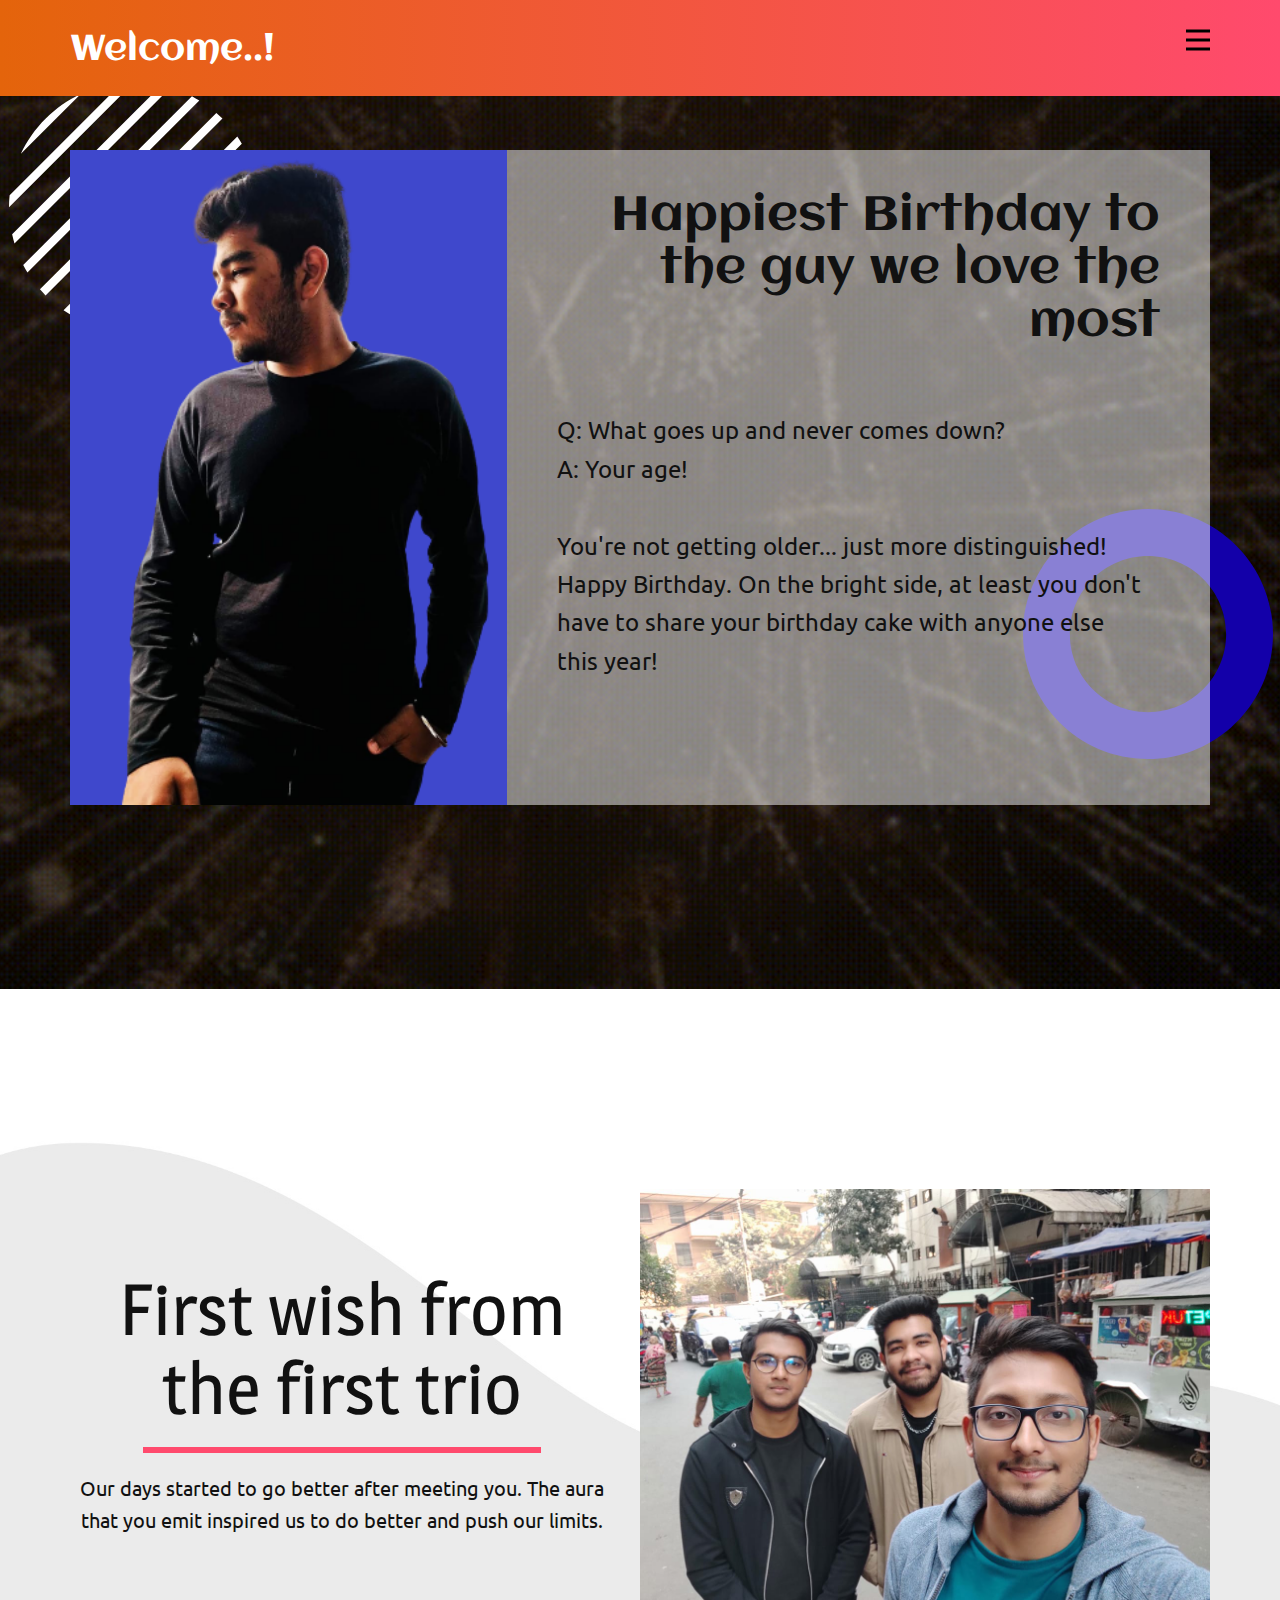
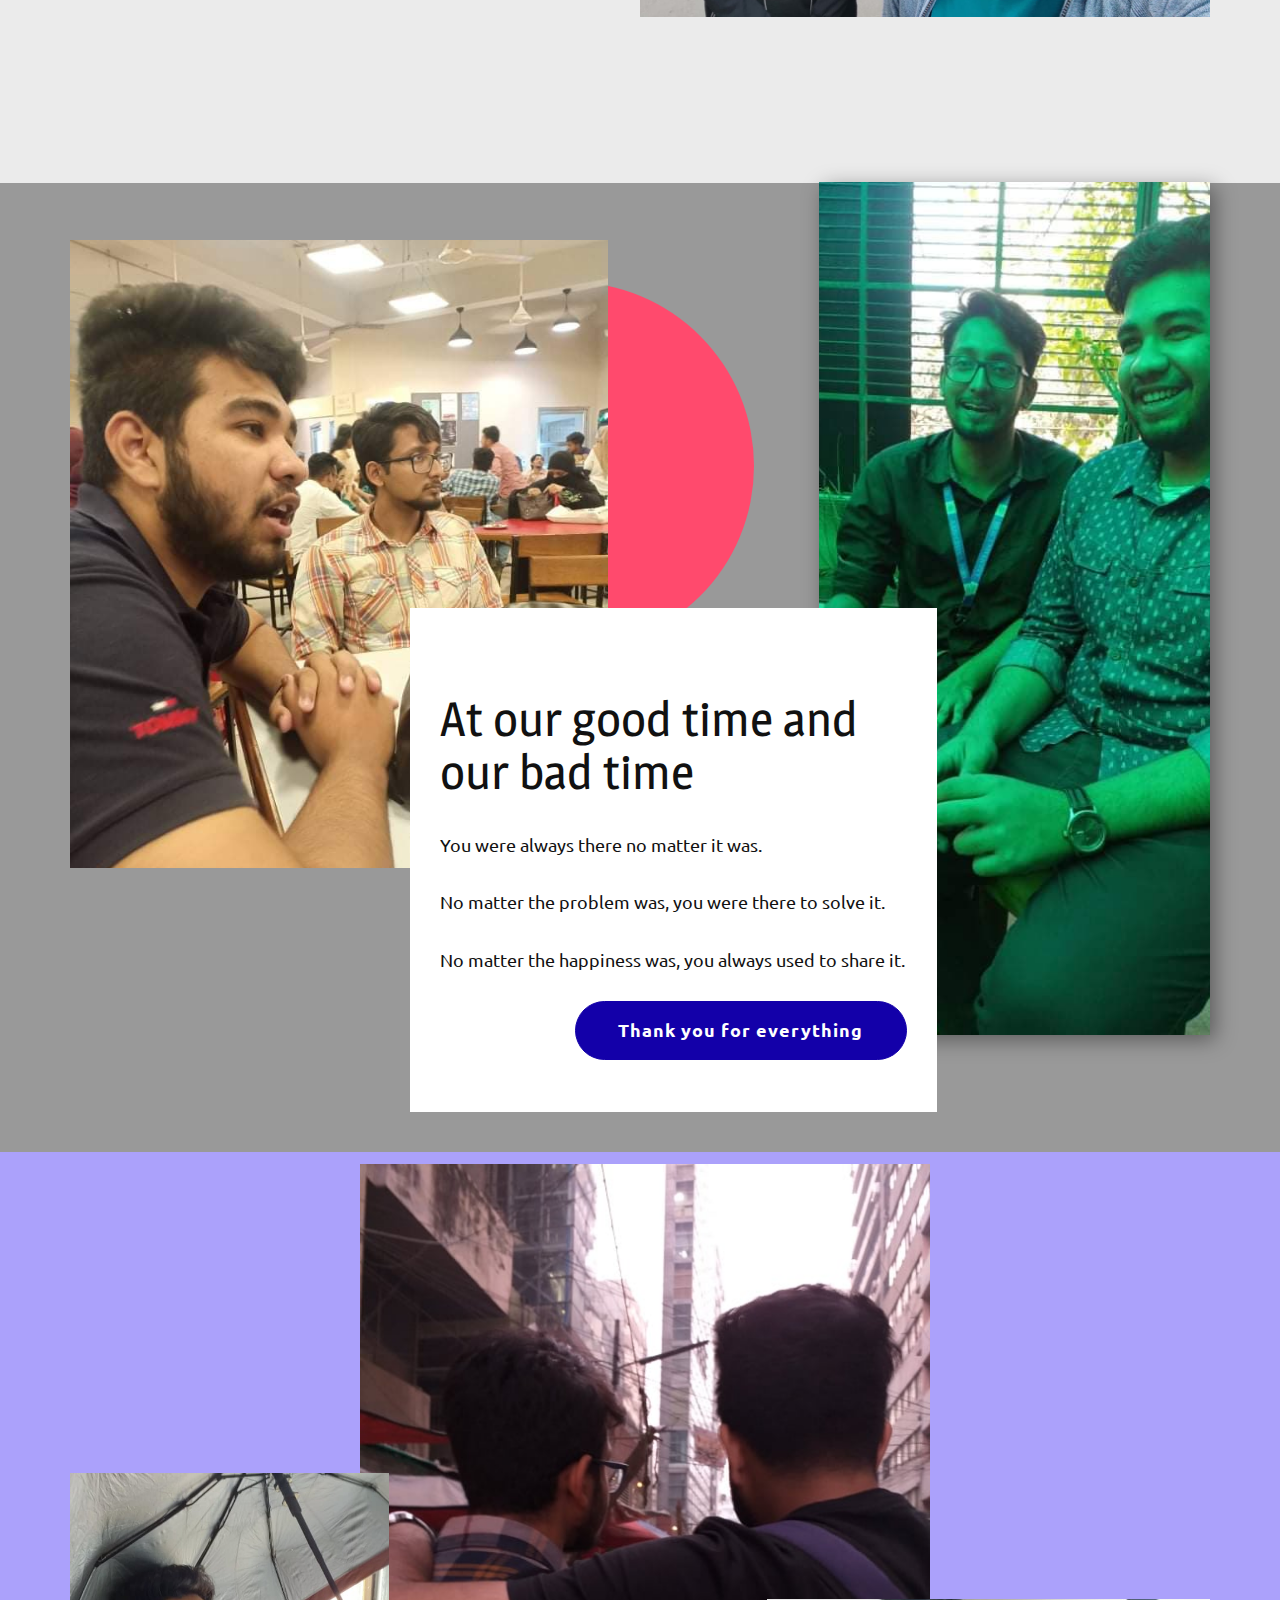
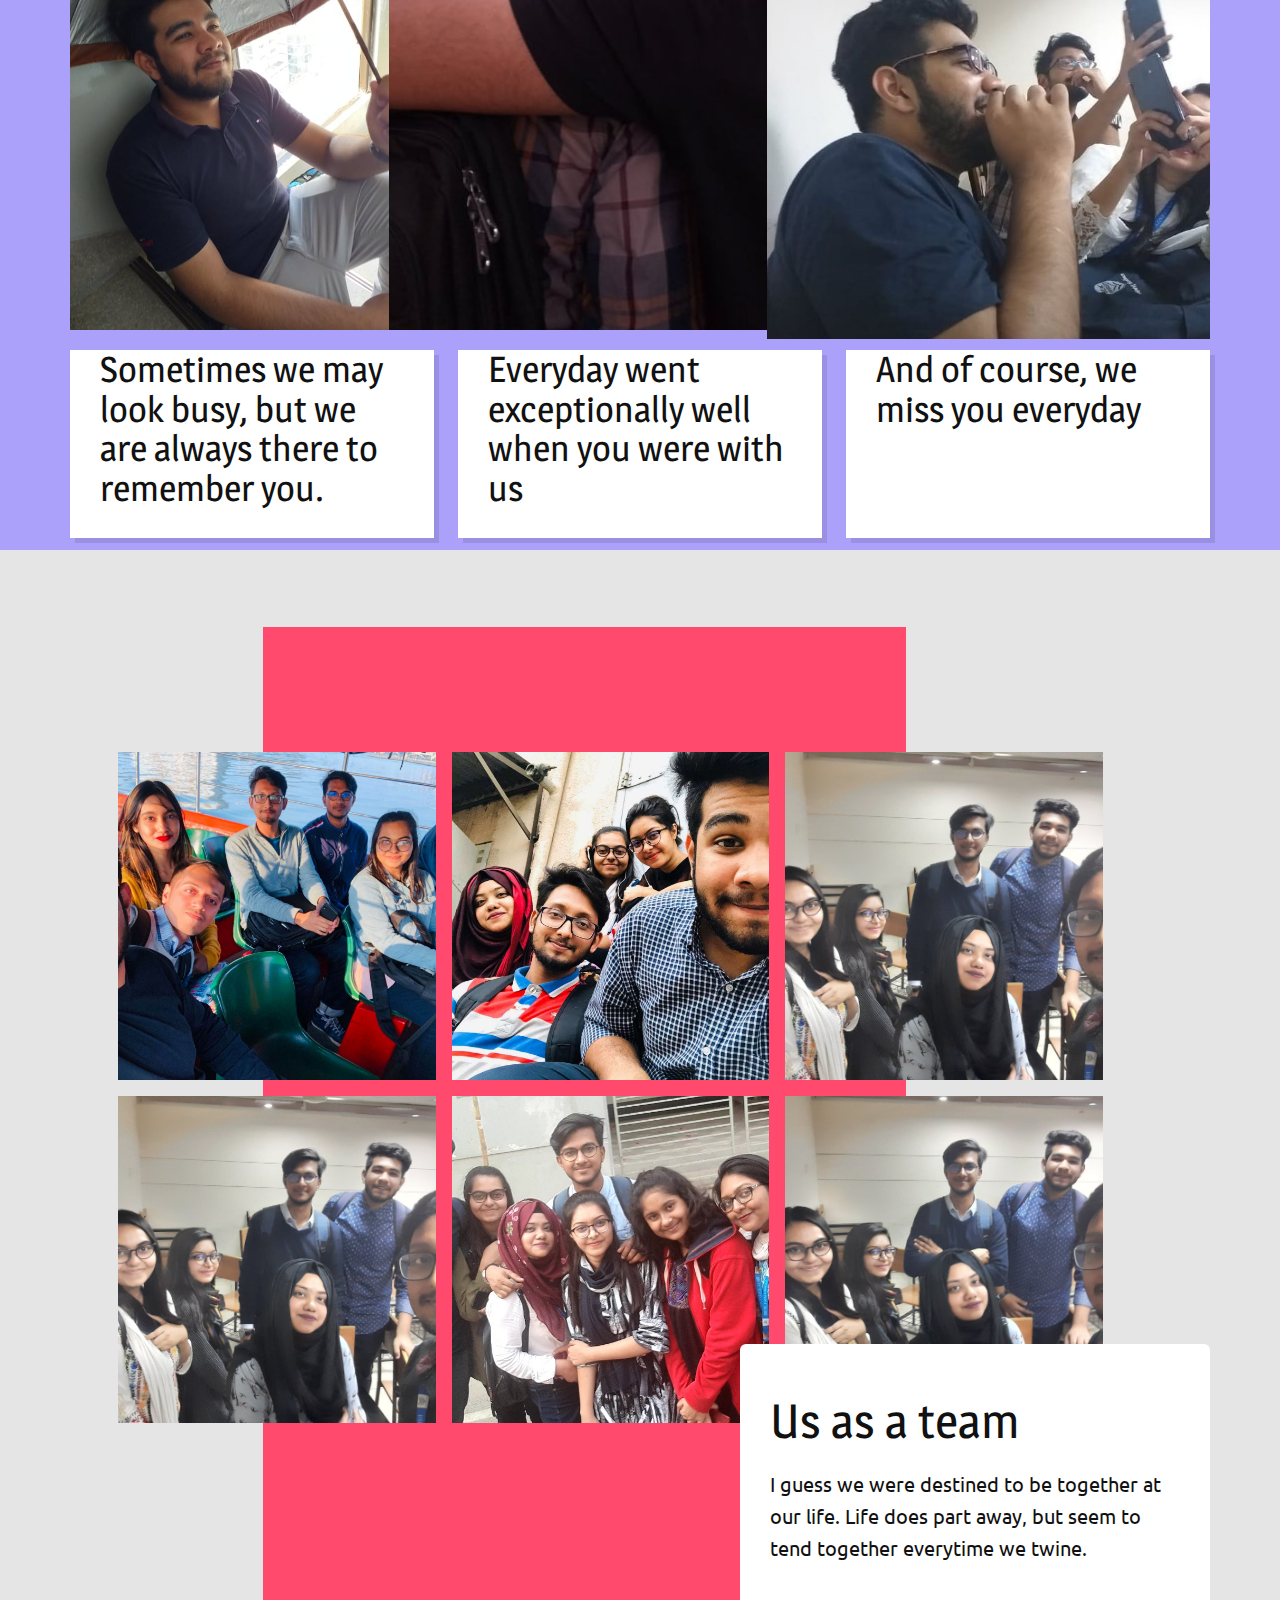
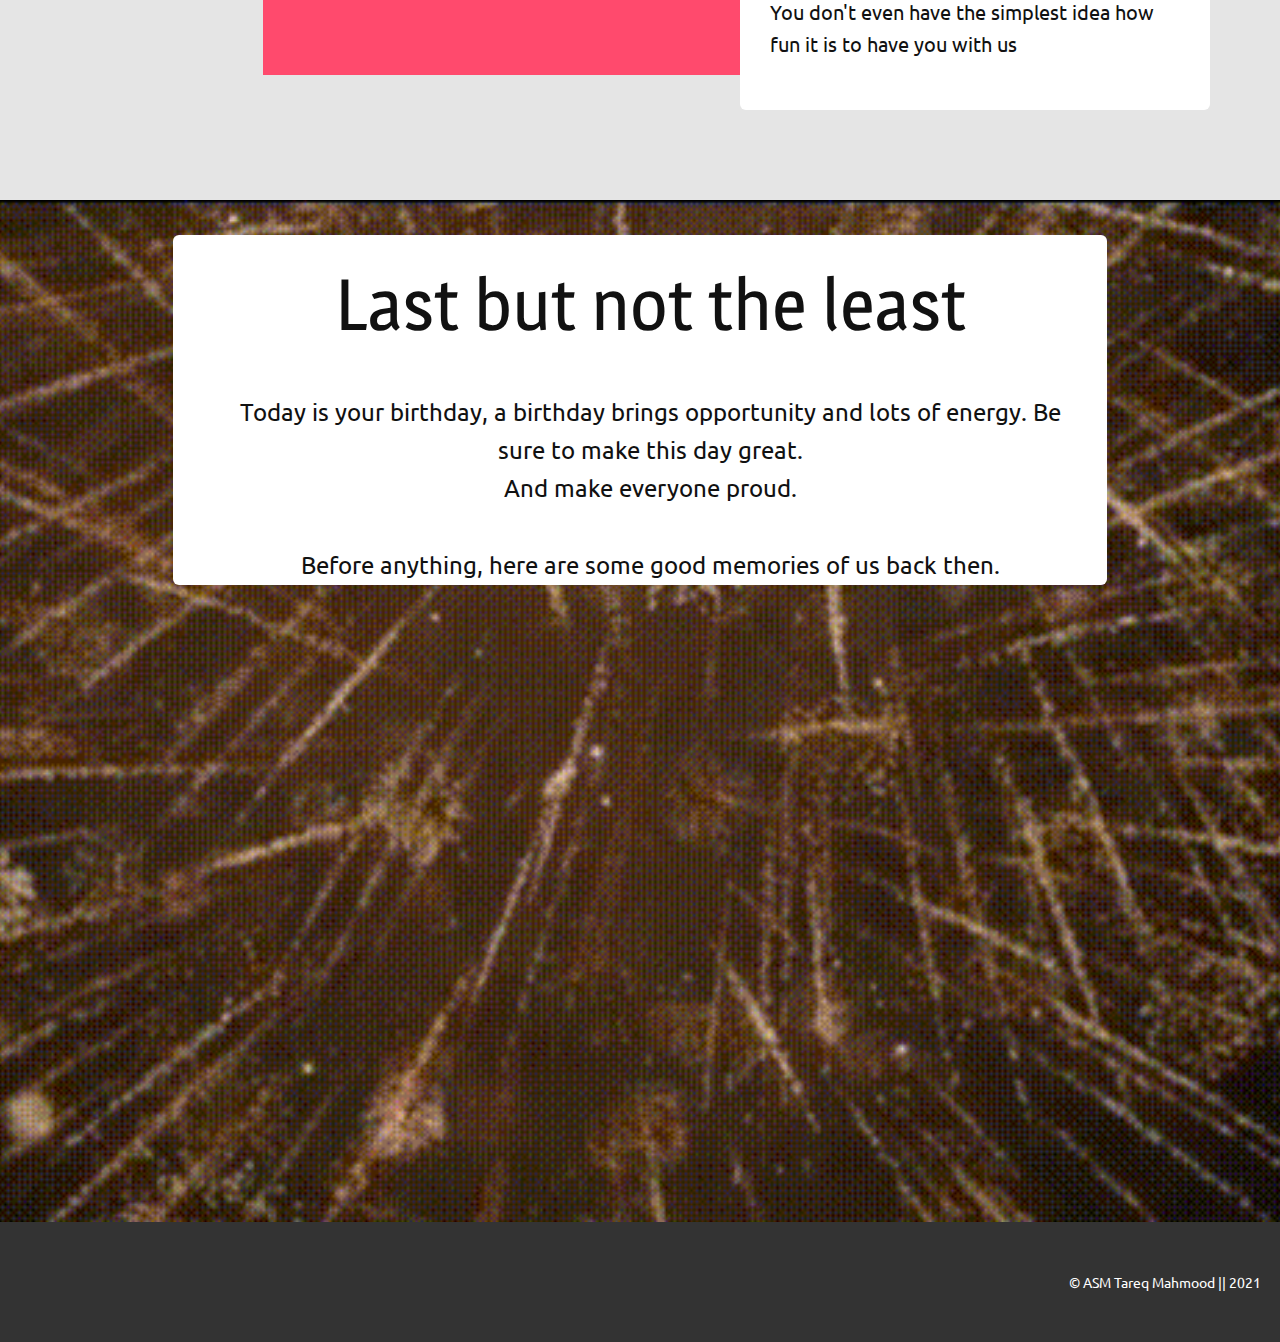
<file: index.html>
<!DOCTYPE html>
<html style="font-size: 16px;">
  <head>
    <meta name="viewport" content="width=device-width, initial-scale=1.0">
    <meta charset="utf-8">
    <meta name="keywords" content="Happy Birthday Tamzid">
    <meta name="description" content="">
    <meta name="page_type" content="np-template-header-footer-from-plugin">
    <title>Home</title>
    <link rel="stylesheet" href="nicepage.css" media="screen">
<link rel="stylesheet" href="Home.css" media="screen">
    <script class="u-script" type="text/javascript" src="jquery.js" defer=""></script>
    <script class="u-script" type="text/javascript" src="nicepage.js" defer=""></script>
    <meta name="generator" content="Nicepage 3.26.0, nicepage.com">
    
    <link id="u-theme-google-font" rel="stylesheet" href="https://fonts.googleapis.com/css?family=Ubuntu:300,300i,400,400i,500,500i,700,700i|Magra:400,700">
    <link id="u-page-google-font" rel="stylesheet" href="https://fonts.googleapis.com/css?family=Aclonica:400">
    
    <script type="application/ld+json">{
		"@context": "http://schema.org",
		"@type": "Organization",
		"name": ""
}</script>
    <meta name="theme-color" content="#e4640b">
    <meta property="og:title" content="Home">
    <meta property="og:type" content="website">
  </head>
  <body data-home-page="Home.html" data-home-page-title="Home" class="u-body u-overlap u-overlap-contrast"><header class="u-clearfix u-header u-header" id="sec-435e"><div class="u-clearfix u-sheet u-sheet-1">
        <nav class="u-menu u-menu-dropdown u-offcanvas u-menu-1" data-responsive-from="XL">
          <div class="menu-collapse" style="font-size: 1rem; letter-spacing: 0px; font-weight: 700; text-transform: uppercase;" wfd-invisible="true">
            <a class="u-button-style u-custom-active-border-color u-custom-border u-custom-border-color u-custom-borders u-custom-hover-border-color u-custom-left-right-menu-spacing u-custom-padding-bottom u-custom-text-color u-custom-text-hover-color u-custom-top-bottom-menu-spacing u-nav-link u-text-active-palette-1-base u-text-hover-palette-2-base" href="#">
              <svg><use xmlns:xlink="http://www.w3.org/1999/xlink" xlink:href="#menu-hamburger"></use></svg>
              <svg version="1.1" xmlns="http://www.w3.org/2000/svg" xmlns:xlink="http://www.w3.org/1999/xlink"><defs><symbol id="menu-hamburger" viewBox="0 0 16 16" style="width: 16px; height: 16px;"><rect y="1" width="16" height="2"></rect><rect y="7" width="16" height="2"></rect><rect y="13" width="16" height="2"></rect>
</symbol>
</defs></svg>
            </a>
          </div>
          <div class="u-custom-menu u-nav-container" wfd-invisible="true">
            <ul class="u-nav u-spacing-30 u-unstyled u-nav-1"><li class="u-nav-item"><a class="u-border-2 u-border-active-palette-1-base u-border-hover-palette-1-base u-border-no-left u-border-no-right u-border-no-top u-button-style u-nav-link u-text-active-palette-1-base u-text-grey-90 u-text-hover-grey-90" href="home.html" style="padding: 10px 0px;">home</a>
</li><li class="u-nav-item"><a class="u-border-2 u-border-active-palette-1-base u-border-hover-palette-1-base u-border-no-left u-border-no-right u-border-no-top u-button-style u-nav-link u-text-active-palette-1-base u-text-grey-90 u-text-hover-grey-90" href="Home.html" style="padding: 10px 0px;">Home</a>
</li></ul>
          </div>
          <div class="u-custom-menu u-nav-container-collapse" wfd-invisible="true">
            <div class="u-black u-container-style u-inner-container-layout u-opacity u-opacity-95 u-sidenav">
              <div class="u-inner-container-layout u-sidenav-overflow">
                <div class="u-menu-close"></div>
                <ul class="u-align-center u-nav u-popupmenu-items u-unstyled u-nav-2"><li class="u-nav-item"><a class="u-button-style u-nav-link" href="home.html" style="padding: 10px 20px;">home</a>
</li></ul>
              </div>
            </div>
            <div class="u-black u-menu-overlay u-opacity u-opacity-70" wfd-invisible="true"></div>
          </div>
        </nav>
        <h4 class="u-custom-font u-text u-text-1">Welcome..!</h4>
      </div></header>
    <section class="u-align-center u-clearfix u-image u-shading u-section-1" id="carousel_8a90" data-image-width="742" data-image-height="368">
      <div class="u-clearfix u-sheet u-valign-middle-md u-valign-middle-sm u-valign-middle-xs u-sheet-1">
        <div class="u-shape u-shape-svg u-text-white u-shape-1">
          <svg class="u-svg-link" preserveAspectRatio="none" viewBox="0 0 160 160" style=""><use xmlns:xlink="http://www.w3.org/1999/xlink" xlink:href="#svg-0a30"></use></svg>
          <svg xmlns="http://www.w3.org/2000/svg" xmlns:xlink="http://www.w3.org/1999/xlink" version="1.1" xml:space="preserve" class="u-svg-content" viewBox="0 0 160 160" x="0px" y="0px" id="svg-0a30"><path d="M114.3,152.3l38-38C144.4,130.9,130.9,144.4,114.3,152.3z M117.1,9.1l-108,108c0.8,1.6,1.7,3.2,2.7,4.8l110-110
	C120.3,10.9,118.7,10,117.1,9.1z M97.5,2L2,97.5c0.4,2,1,4,1.5,5.9l99.9-99.9C101.5,2.9,99.5,2.4,97.5,2z M80,160c2,0,4-0.1,5.9-0.2
	l73.9-73.9c0.1-2,0.2-3.9,0.2-5.9c0-0.6,0-1.2,0-1.9L78.1,160C78.8,160,79.4,160,80,160z M34.9,146.1c1.5,1,3,2,4.6,2.9L149,39.5
	c-0.9-1.6-1.9-3.1-2.9-4.6L34.9,146.1z M132.7,19.8L19.8,132.7c1.2,1.3,2.3,2.6,3.6,3.9L136.6,23.4C135.3,22.2,134,21,132.7,19.8z
	 M59.6,157.4l97.8-97.8c-0.5-1.9-1.1-3.8-1.7-5.7L53.9,155.6C55.8,156.3,57.7,156.9,59.6,157.4z M7.6,45.9L45.9,7.6
	C29.1,15.5,15.5,29.1,7.6,45.9z M80,0c-2.6,0-5.1,0.1-7.6,0.4l-72,72C0.1,74.9,0,77.4,0,80c0,0.1,0,0.2,0,0.2L80.2,0
	C80.2,0,80.1,0,80,0z"></path></svg>
        </div>
        <div class="u-shape u-shape-svg u-text-palette-3-dark-1 u-shape-2">
          <svg class="u-svg-link" preserveAspectRatio="none" viewBox="0 0 160 160" style=""><use xmlns:xlink="http://www.w3.org/1999/xlink" xlink:href="#svg-afd0"></use></svg>
          <svg class="u-svg-content" viewBox="0 0 160 160" x="0px" y="0px" id="svg-afd0" style="enable-background:new 0 0 160 160;"><path d="M80,30c27.6,0,50,22.4,50,50s-22.4,50-50,50s-50-22.4-50-50S52.4,30,80,30 M80,0C35.8,0,0,35.8,0,80s35.8,80,80,80
	s80-35.8,80-80S124.2,0,80,0L80,0z"></path></svg>
        </div>
        <div class="u-clearfix u-expanded-width u-gutter-0 u-layout-wrap u-layout-wrap-1">
          <div class="u-layout" style="">
            <div class="u-layout-row" style="">
              <div class="u-align-left u-container-style u-image u-layout-cell u-left-cell u-size-23 u-size-xs-60 u-image-1" src="" data-image-width="800" data-image-height="800">
                <div class="u-container-layout u-container-layout-1" src="">
                  <img class="u-expanded-height u-image u-image-default u-image-2" src="images/219325504_1909035032611154_3224307067335931302_n-removebg-preview.png" alt="" data-image-width="502" data-image-height="497">
                </div>
              </div>
              <div class="u-align-left u-container-style u-layout-cell u-opacity u-opacity-50 u-right-cell u-shape-rectangle u-size-37 u-size-xs-60 u-white u-layout-cell-2">
                <div class="u-container-layout u-container-layout-2">
                  <h1 class="u-align-right u-custom-font u-text u-text-1">Happiest Birthday to the guy we love the most</h1>
                  <p class="u-text u-text-2">
                    <span style="font-size: 1.5rem;">Q: What goes up and never comes down? <br>A: Your age!&nbsp;<br>
                      <br> You're not getting older... just more distinguished! <br>Happy Birthday. On the bright side, at least you don't have to share your birthday cake with anyone else this year!&nbsp;
                    </span>
                    <br>
                  </p>
                </div>
              </div>
            </div>
          </div>
        </div>
      </div>
    </section>
    <section class="u-align-center u-clearfix u-image u-section-2" id="carousel_9d74" data-image-width="1980" data-image-height="1214">
      <div class="u-clearfix u-sheet u-sheet-1">
        <div class="u-align-center u-container-style u-expanded-width-xs u-group u-group-1">
          <div class="u-container-layout u-valign-middle-xl">
            <h2 class="u-text u-text-default-xl u-text-1">First wish from the first trio</h2>
            <div class="u-border-6 u-border-palette-2-base u-line u-line-horizontal u-line-1"></div>
            <p class="u-text u-text-2">Our days started to go better after meeting you. The aura that you emit inspired us to do better and push our limits.</p>
          </div>
        </div>
        <img class="u-expanded-width-xs u-image u-image-default u-image-1" src="images/148067836_284883966396071_630879434143488969_n.jpg" alt="" data-image-width="1152" data-image-height="864">
      </div>
    </section>
    <section class="u-clearfix u-grey-40 u-section-3" id="carousel_aaa7">
      <div class="u-clearfix u-sheet u-sheet-1">
        <div class="u-palette-2-base u-shape u-shape-circle u-shape-1"></div>
        <img alt="" class="u-align-left u-image u-image-default u-image-1" src="images/104659504_726041361296112_3502863254575097481_n.jpg" data-image-width="648" data-image-height="864">
        <img alt="" class="u-align-left u-image u-image-default u-image-2" src="images/104457071_2582474945356953_3207614655331839580_n.jpg" data-image-width="648" data-image-height="864">
        <div class="u-align-left u-container-style u-group u-white u-group-1">
          <div class="u-container-layout u-container-layout-1">
            <h2 class="u-text u-text-1">At our good time and our bad time<br>
            </h2>
            <p class="u-text u-text-2">You were always there no matter it was.<br>
              <br>No matter the problem was, you were there to solve it.<br>
              <br>No matter the happiness was, you always used to share it.
            </p>
            <a href="#" class="u-active-palette-3-light-1 u-border-1 u-border-active-palette-2-base u-border-hover-palette-2-base u-border-palette-3-base u-btn u-btn-round u-button-style u-hover-palette-3-light-1 u-palette-3-dark-1 u-radius-39 u-btn-1">Thank you for everything<br>
            </a>
          </div>
        </div>
      </div>
    </section>
    <section class="u-align-center u-clearfix u-palette-3-light-2 u-section-4" id="carousel_34fd">
      <div class="u-clearfix u-sheet u-valign-middle-lg u-valign-middle-md u-valign-middle-sm u-valign-middle-xl u-sheet-1">
        <img class="u-expanded-width-sm u-expanded-width-xs u-image u-image-default u-image-1" src="images/116204992_724199645045159_2112068545231500920_n.jpg" alt="" data-image-width="576" data-image-height="774">
        <img class="u-image u-image-default u-image-2" src="images/116560743_2653838201550129_8335606483450786358_n.jpg" alt="" data-image-width="576" data-image-height="774">
        <img class="u-image u-image-default u-image-3" src="images/154162936_468439977624082_8153471377482556483_n.jpg" alt="" data-image-width="629" data-image-height="839">
        <div class="u-expanded-width u-list u-list-1">
          <div class="u-repeater u-repeater-1">
            <div class="u-container-style u-list-item u-repeater-item u-white u-list-item-1">
              <div class="u-container-layout u-similar-container u-container-layout-1">
                <h2 class="u-align-center-md u-align-center-sm u-align-center-xs u-align-left-lg u-align-left-xl u-subtitle u-text u-text-1">Sometimes we may look busy, but we are always there to remember you.</h2>
              </div>
            </div>
            <div class="u-container-style u-list-item u-repeater-item u-video-cover u-white u-list-item-2">
              <div class="u-container-layout u-similar-container u-container-layout-2">
                <h2 class="u-align-center-md u-align-center-sm u-align-center-xs u-align-left-lg u-align-left-xl u-subtitle u-text u-text-2">Everyday went exceptionally well when you were with us</h2>
              </div>
            </div>
            <div class="u-container-style u-list-item u-repeater-item u-video-cover u-white u-list-item-3">
              <div class="u-container-layout u-similar-container u-container-layout-3">
                <h2 class="u-align-center-md u-align-center-sm u-align-center-xs u-align-left-lg u-align-left-xl u-subtitle u-text u-text-3">And of course, we miss you everyday</h2>
              </div>
            </div>
          </div>
        </div>
      </div>
    </section>
    <section class="u-clearfix u-grey-10 u-section-5" id="carousel_1d43">
      <div class="u-clearfix u-sheet u-valign-middle-md u-valign-middle-sm u-sheet-1">
        <div class="u-palette-2-base u-shape u-shape-rectangle u-shape-1"></div>
        <div class="u-gallery u-layout-grid u-lightbox u-no-transition u-show-text-on-hover u-gallery-1">
          <div class="u-gallery-inner u-gallery-inner-1">
            <div class="u-effect-fade u-gallery-item">
              <div class="u-back-slide" data-image-width="2048" data-image-height="1539">
                <img class="u-back-image u-expanded" src="images/84141915_2281304935500376_1433312697859964928_n1.jpg">
              </div>
              <div class="u-over-slide u-shading u-over-slide-1">
                <h3 class="u-gallery-heading"></h3>
                <p class="u-gallery-text"></p>
              </div>
            </div>
            <div class="u-effect-fade u-gallery-item">
              <div class="u-back-slide" data-image-width="1202" data-image-height="1600">
                <img class="u-back-image u-expanded" src="images/119725364_626356188274955_1582470120937545160_n.jpg">
              </div>
              <div class="u-over-slide u-shading u-over-slide-2">
                <h3 class="u-gallery-heading"></h3>
                <p class="u-gallery-text"></p>
              </div>
            </div>
            <div class="u-effect-fade u-gallery-item">
              <div class="u-back-slide" data-image-width="1932" data-image-height="1449">
                <img class="u-back-image u-expanded" src="images/119673565_320047959059178_3612071579000641132_n.jpg">
              </div>
              <div class="u-over-slide u-shading u-over-slide-3">
                <h3 class="u-gallery-heading"></h3>
                <p class="u-gallery-text"></p>
              </div>
            </div>
            <div class="u-effect-fade u-gallery-item">
              <div class="u-back-slide" data-image-width="1932" data-image-height="1449">
                <img class="u-back-image u-expanded" src="images/119673565_320047959059178_3612071579000641132_n.jpg">
              </div>
              <div class="u-over-slide u-shading u-over-slide-4">
                <h3 class="u-gallery-heading"></h3>
                <p class="u-gallery-text"></p>
              </div>
            </div>
            <div class="u-effect-fade u-gallery-item">
              <div class="u-back-slide" data-image-width="1280" data-image-height="606">
                <img class="u-back-image u-expanded" src="images/116267772_728141337974833_1679564518135481858_n.jpg">
              </div>
              <div class="u-over-slide u-shading u-over-slide-5">
                <h3 class="u-gallery-heading"></h3>
                <p class="u-gallery-text"></p>
              </div>
            </div>
            <div class="u-effect-fade u-gallery-item">
              <div class="u-back-slide" data-image-width="1932" data-image-height="1449">
                <img class="u-back-image u-expanded" src="images/120011022_249417479721507_8423427276768742992_n.jpg">
              </div>
              <div class="u-over-slide u-shading u-over-slide-6">
                <h3 class="u-gallery-heading"></h3>
                <p class="u-gallery-text"></p>
              </div>
            </div>
          </div>
        </div>
        <div class="u-align-left u-container-style u-group u-radius-6 u-shape-round u-white u-group-1">
          <div class="u-container-layout u-container-layout-1">
            <h2 class="u-text u-text-default u-text-1">Us as a team</h2>
            <p class="u-text u-text-2">I guess we were destined to be together at our life. Life does part away, but seem to tend together everytime we twine.<br>
              <br>You don't even have the simplest idea how fun it is to have you with us
            </p>
          </div>
        </div>
      </div>
    </section>
    <section class="u-align-center u-clearfix u-image u-section-6" src="" data-image-width="742" data-image-height="368" id="sec-4d20">
      <div class="u-clearfix u-sheet u-sheet-1">
        <div class="u-align-center u-container-style u-expanded-width-sm u-expanded-width-xs u-group u-radius-6 u-shape-round u-white u-group-1">
          <div class="u-container-layout u-valign-top u-container-layout-1">
            <h2 class="u-text u-text-1">Last but not the least</h2>
            <p class="u-large-text u-text u-text-variant u-text-2">Today is your birthday, a birthday brings opportunity and lots of energy. Be sure to make this day great.<br>And make everyone proud.<br>
              <br>Before anything, here are some good memories of us back then.
            </p>
          </div>
        </div>
        <div class="u-video u-video-contain u-video-1">
          <div class="embed-responsive embed-responsive-1">
            <iframe style="position: absolute;top: 0;left: 0;width: 100%;height: 100%;" class="embed-responsive-item" src="https://www.youtube.com/embed/GK1Uwv9OVGc?mute=0&amp;showinfo=0&amp;controls=0&amp;start=0" frameborder="0" allowfullscreen=""></iframe>
          </div>
        </div>
        <div class="u-video u-video-contain u-video-2">
          <div class="embed-responsive embed-responsive-2">
            <iframe style="position: absolute;top: 0;left: 0;width: 100%;height: 100%;" class="embed-responsive-item" src="https://www.youtube.com/embed/atj7rrGJObM?mute=0&amp;showinfo=0&amp;controls=0&amp;start=0" frameborder="0" allowfullscreen=""></iframe>
          </div>
        </div>
      </div>
    </section>
    <style class="u-overlap-style">.u-overlap:not(.u-sticky-scroll) .u-header {
background-image: linear-gradient(to right, #e4640b, #ff4a6d) !important
}</style>
    
    
    <footer class="u-align-center u-clearfix u-footer u-grey-80 u-footer" id="sec-b1e0"><div class="u-clearfix u-sheet u-valign-middle-xl u-sheet-1">
        <p class="u-small-text u-text u-text-variant u-text-1"> © ASM Tareq Mahmood || 2021</p>
      </div></footer>
  </body>
</html>
</file>
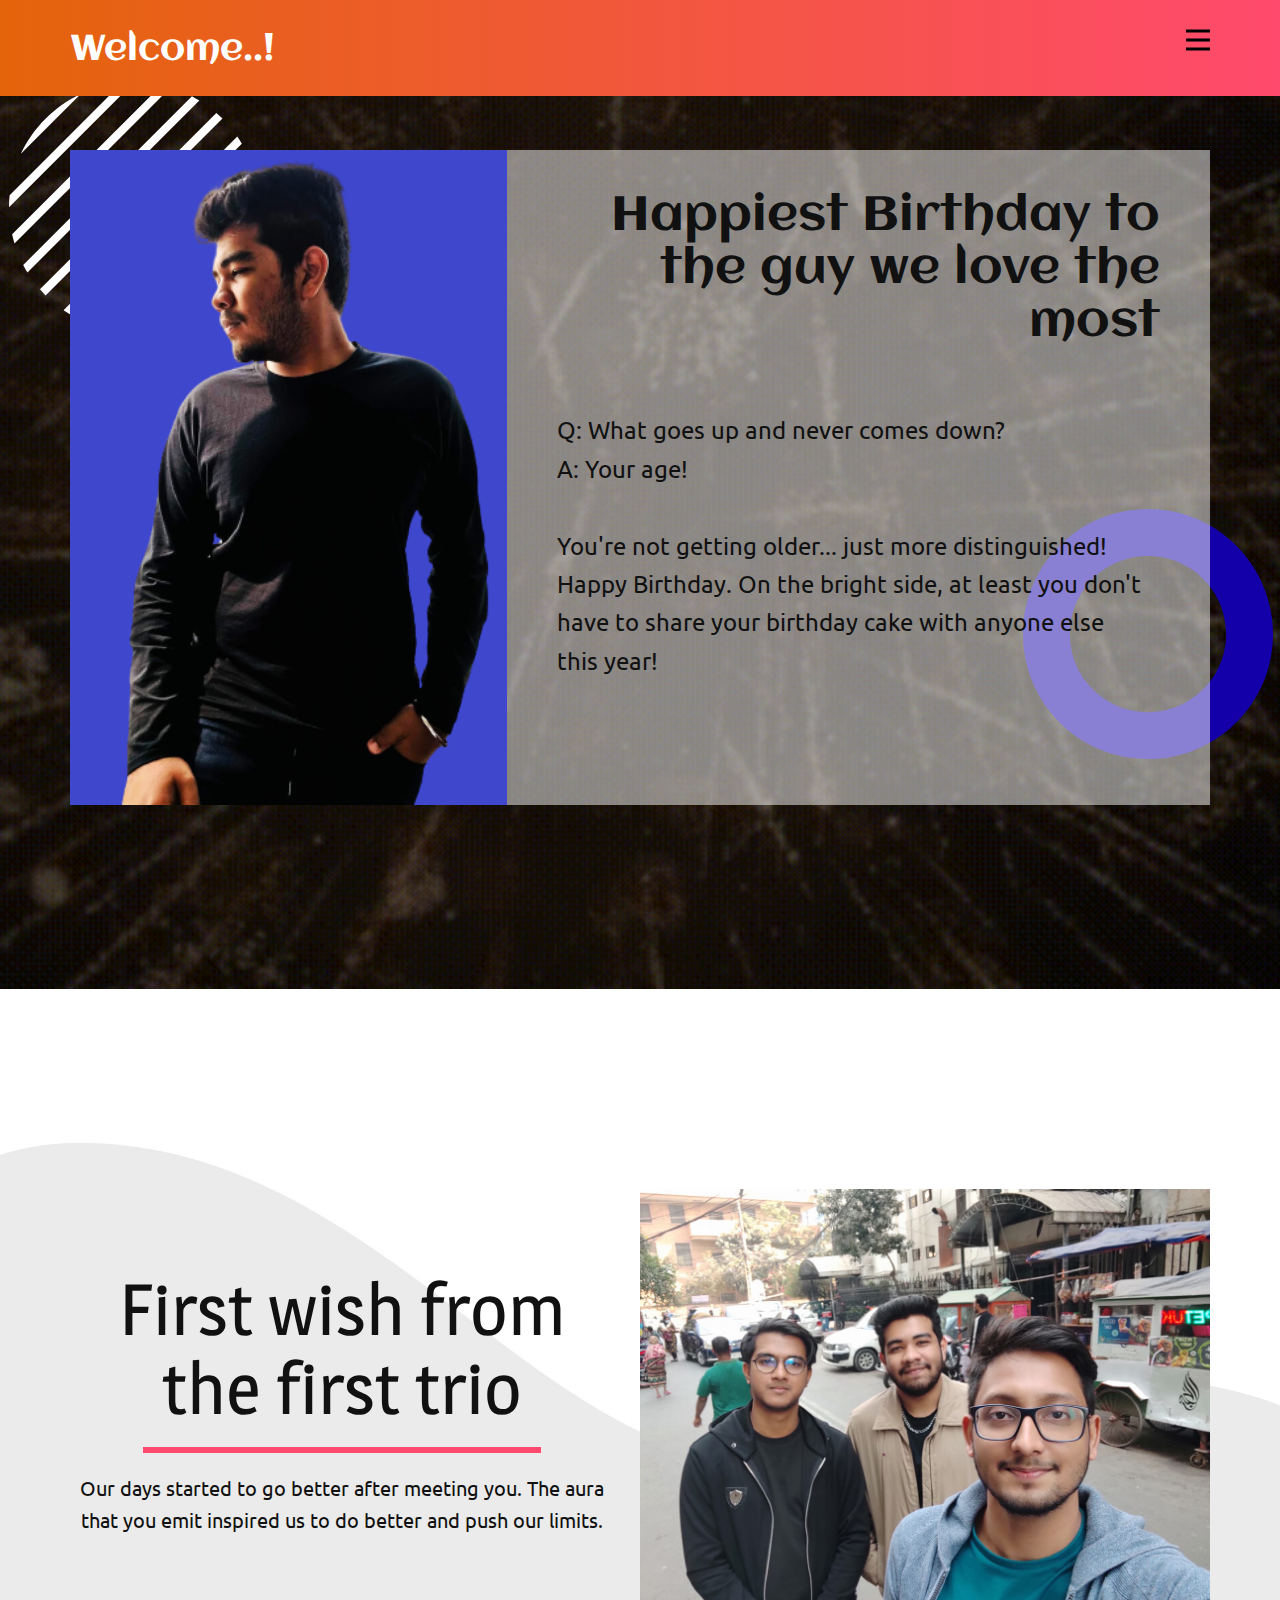
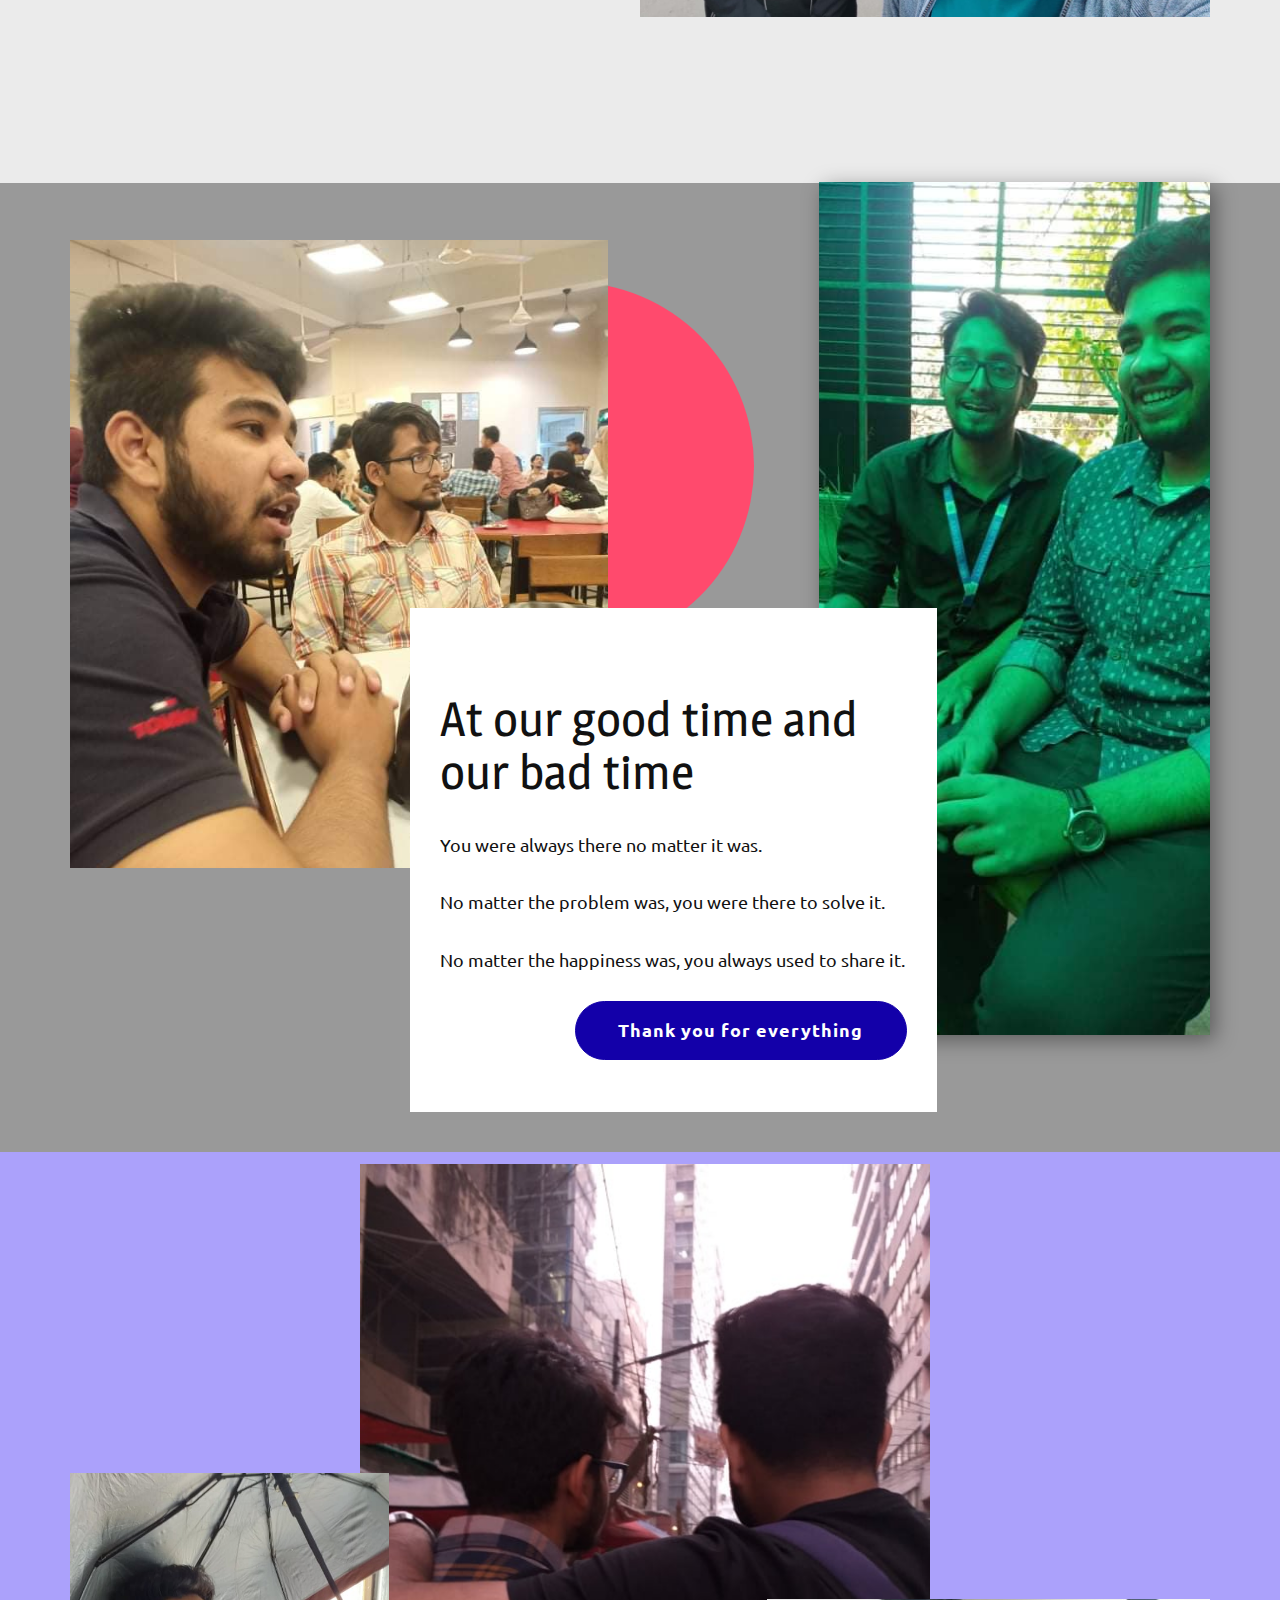
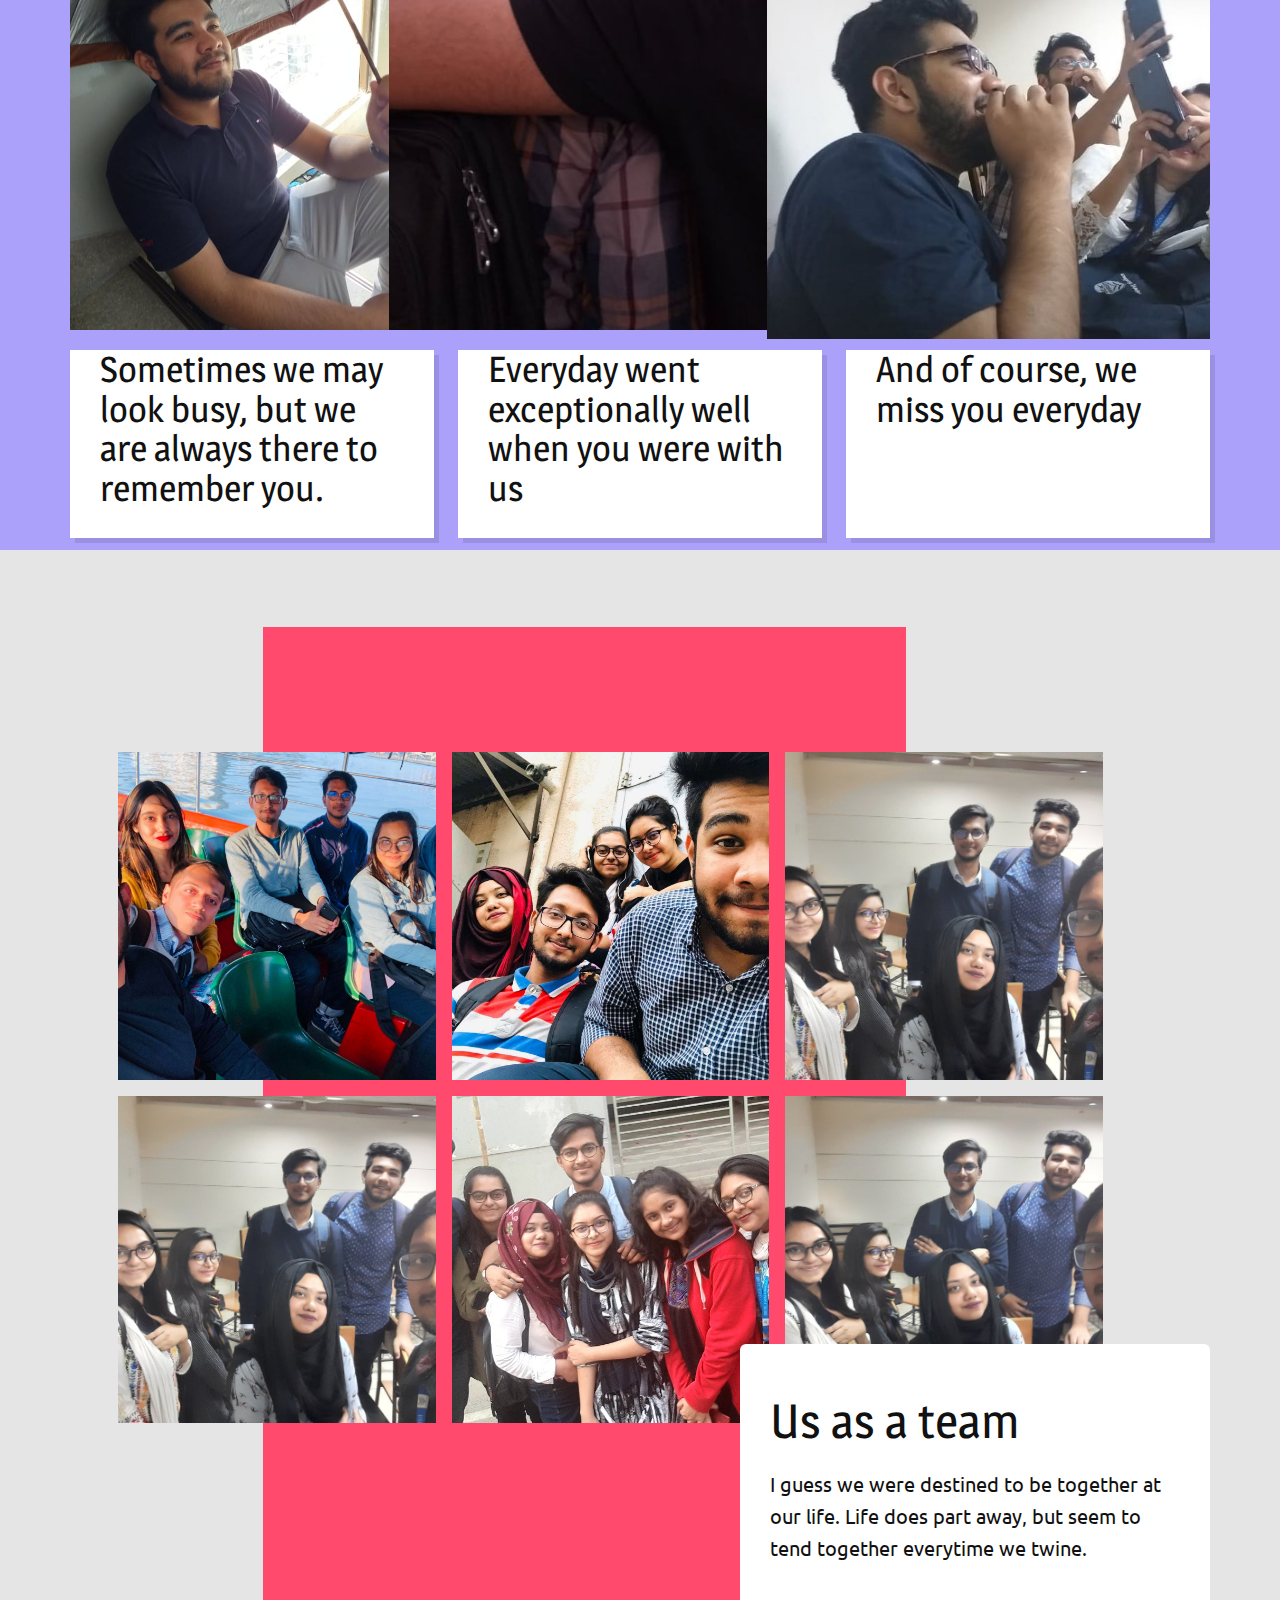
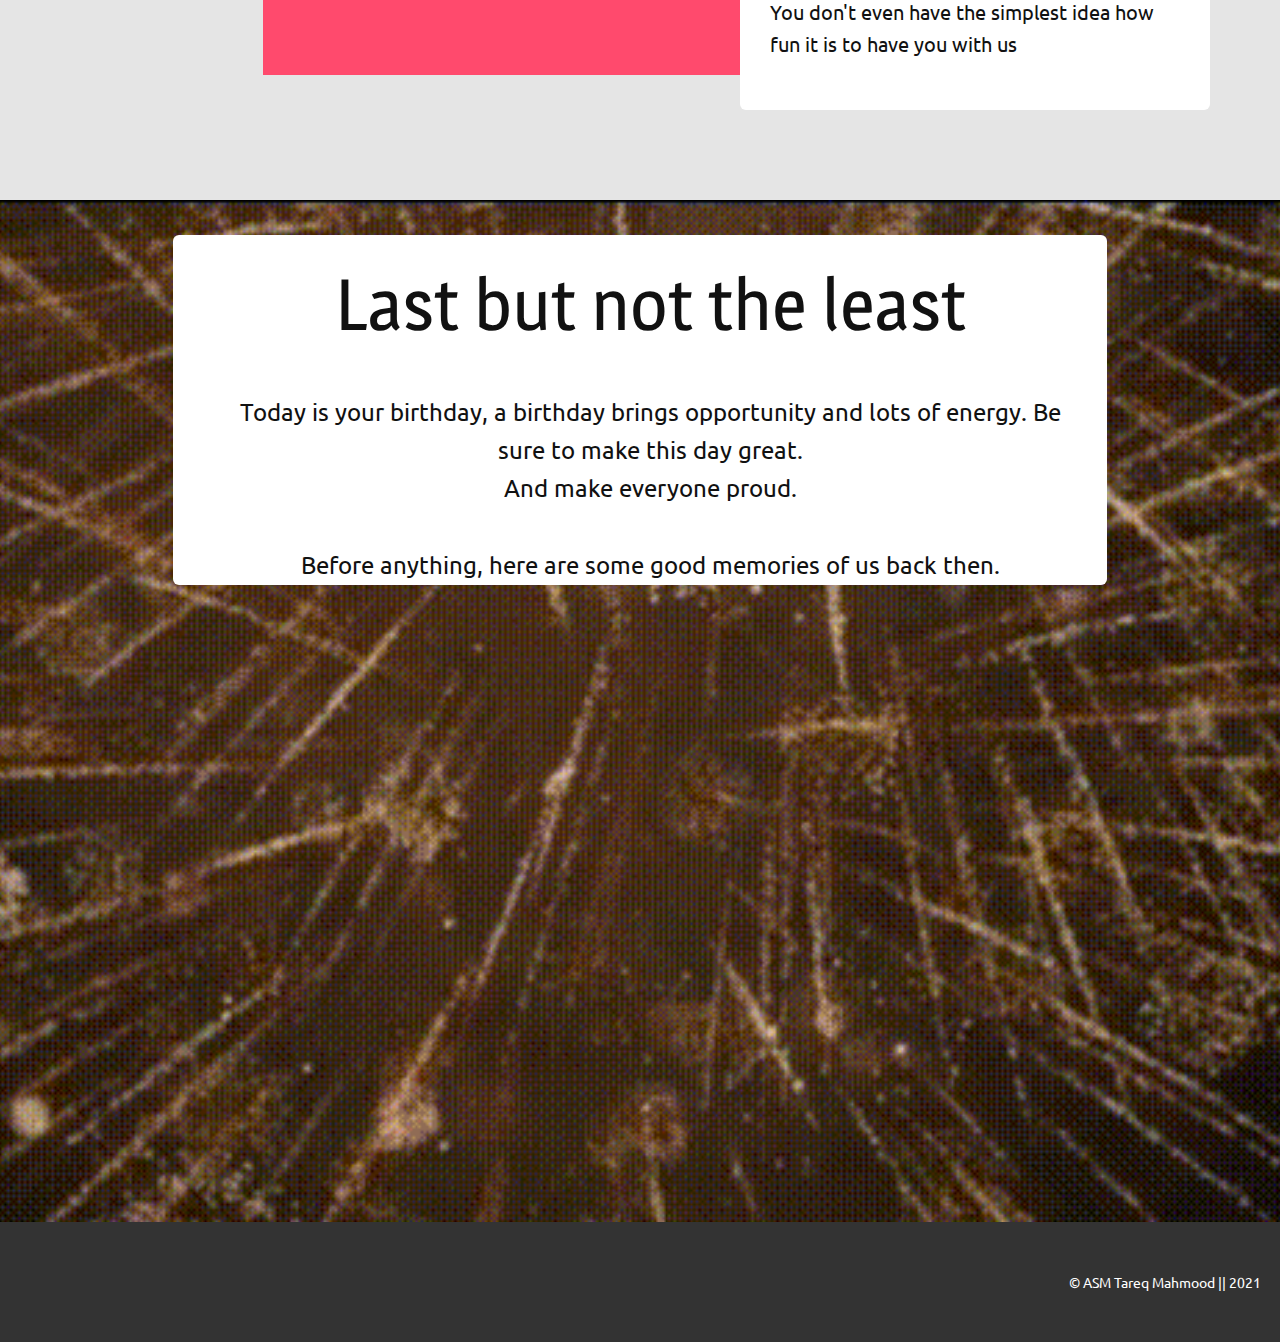
<file: Home.html>
<!DOCTYPE html>
<html style="font-size: 16px;">
  <head>
    <meta name="viewport" content="width=device-width, initial-scale=1.0">
    <meta charset="utf-8">
    <meta name="keywords" content="Happy Birthday Tamzid">
    <meta name="description" content="">
    <meta name="page_type" content="np-template-header-footer-from-plugin">
    <title>Home</title>
    <link rel="stylesheet" href="nicepage.css" media="screen">
<link rel="stylesheet" href="Home.css" media="screen">
    <script class="u-script" type="text/javascript" src="jquery.js" defer=""></script>
    <script class="u-script" type="text/javascript" src="nicepage.js" defer=""></script>
    <meta name="generator" content="Nicepage 3.26.0, nicepage.com">
    
    <link id="u-theme-google-font" rel="stylesheet" href="https://fonts.googleapis.com/css?family=Ubuntu:300,300i,400,400i,500,500i,700,700i|Magra:400,700">
    <link id="u-page-google-font" rel="stylesheet" href="https://fonts.googleapis.com/css?family=Aclonica:400">
    
    
    
    
    
    
    
    <script type="application/ld+json">{
		"@context": "http://schema.org",
		"@type": "Organization",
		"name": ""
}</script>
    <meta name="theme-color" content="#e4640b">
    <meta property="og:title" content="Home">
    <meta property="og:type" content="website">
  </head>
  <body class="u-body u-overlap u-overlap-contrast"><header class="u-clearfix u-header u-header" id="sec-435e"><div class="u-clearfix u-sheet u-sheet-1">
        <nav class="u-menu u-menu-dropdown u-offcanvas u-menu-1" data-responsive-from="XL">
          <div class="menu-collapse" style="font-size: 1rem; letter-spacing: 0px; font-weight: 700; text-transform: uppercase;" wfd-invisible="true">
            <a class="u-button-style u-custom-active-border-color u-custom-border u-custom-border-color u-custom-borders u-custom-hover-border-color u-custom-left-right-menu-spacing u-custom-padding-bottom u-custom-text-color u-custom-text-hover-color u-custom-top-bottom-menu-spacing u-nav-link u-text-active-palette-1-base u-text-hover-palette-2-base" href="#">
              <svg><use xmlns:xlink="http://www.w3.org/1999/xlink" xlink:href="#menu-hamburger"></use></svg>
              <svg version="1.1" xmlns="http://www.w3.org/2000/svg" xmlns:xlink="http://www.w3.org/1999/xlink"><defs><symbol id="menu-hamburger" viewBox="0 0 16 16" style="width: 16px; height: 16px;"><rect y="1" width="16" height="2"></rect><rect y="7" width="16" height="2"></rect><rect y="13" width="16" height="2"></rect>
</symbol>
</defs></svg>
            </a>
          </div>
          <div class="u-custom-menu u-nav-container" wfd-invisible="true">
            <ul class="u-nav u-spacing-30 u-unstyled u-nav-1"><li class="u-nav-item"><a class="u-border-2 u-border-active-palette-1-base u-border-hover-palette-1-base u-border-no-left u-border-no-right u-border-no-top u-button-style u-nav-link u-text-active-palette-1-base u-text-grey-90 u-text-hover-grey-90" href="home.html" style="padding: 10px 0px;">home</a>
</li><li class="u-nav-item"><a class="u-border-2 u-border-active-palette-1-base u-border-hover-palette-1-base u-border-no-left u-border-no-right u-border-no-top u-button-style u-nav-link u-text-active-palette-1-base u-text-grey-90 u-text-hover-grey-90" href="Home.html" style="padding: 10px 0px;">Home</a>
</li></ul>
          </div>
          <div class="u-custom-menu u-nav-container-collapse" wfd-invisible="true">
            <div class="u-black u-container-style u-inner-container-layout u-opacity u-opacity-95 u-sidenav">
              <div class="u-inner-container-layout u-sidenav-overflow">
                <div class="u-menu-close"></div>
                <ul class="u-align-center u-nav u-popupmenu-items u-unstyled u-nav-2"><li class="u-nav-item"><a class="u-button-style u-nav-link" href="home.html" style="padding: 10px 20px;">home</a>
</li></ul>
              </div>
            </div>
            <div class="u-black u-menu-overlay u-opacity u-opacity-70" wfd-invisible="true"></div>
          </div>
        </nav>
        <h4 class="u-custom-font u-text u-text-1">Welcome..!</h4>
      </div></header>
    <section class="u-align-center u-clearfix u-image u-shading u-section-1" id="carousel_8a90" data-image-width="742" data-image-height="368">
      <div class="u-clearfix u-sheet u-valign-middle-md u-valign-middle-sm u-valign-middle-xs u-sheet-1">
        <div class="u-shape u-shape-svg u-text-white u-shape-1">
          <svg class="u-svg-link" preserveAspectRatio="none" viewBox="0 0 160 160" style=""><use xmlns:xlink="http://www.w3.org/1999/xlink" xlink:href="#svg-0a30"></use></svg>
          <svg xmlns="http://www.w3.org/2000/svg" xmlns:xlink="http://www.w3.org/1999/xlink" version="1.1" xml:space="preserve" class="u-svg-content" viewBox="0 0 160 160" x="0px" y="0px" id="svg-0a30"><path d="M114.3,152.3l38-38C144.4,130.9,130.9,144.4,114.3,152.3z M117.1,9.1l-108,108c0.8,1.6,1.7,3.2,2.7,4.8l110-110
	C120.3,10.9,118.7,10,117.1,9.1z M97.5,2L2,97.5c0.4,2,1,4,1.5,5.9l99.9-99.9C101.5,2.9,99.5,2.4,97.5,2z M80,160c2,0,4-0.1,5.9-0.2
	l73.9-73.9c0.1-2,0.2-3.9,0.2-5.9c0-0.6,0-1.2,0-1.9L78.1,160C78.8,160,79.4,160,80,160z M34.9,146.1c1.5,1,3,2,4.6,2.9L149,39.5
	c-0.9-1.6-1.9-3.1-2.9-4.6L34.9,146.1z M132.7,19.8L19.8,132.7c1.2,1.3,2.3,2.6,3.6,3.9L136.6,23.4C135.3,22.2,134,21,132.7,19.8z
	 M59.6,157.4l97.8-97.8c-0.5-1.9-1.1-3.8-1.7-5.7L53.9,155.6C55.8,156.3,57.7,156.9,59.6,157.4z M7.6,45.9L45.9,7.6
	C29.1,15.5,15.5,29.1,7.6,45.9z M80,0c-2.6,0-5.1,0.1-7.6,0.4l-72,72C0.1,74.9,0,77.4,0,80c0,0.1,0,0.2,0,0.2L80.2,0
	C80.2,0,80.1,0,80,0z"></path></svg>
        </div>
        <div class="u-shape u-shape-svg u-text-palette-3-dark-1 u-shape-2">
          <svg class="u-svg-link" preserveAspectRatio="none" viewBox="0 0 160 160" style=""><use xmlns:xlink="http://www.w3.org/1999/xlink" xlink:href="#svg-afd0"></use></svg>
          <svg class="u-svg-content" viewBox="0 0 160 160" x="0px" y="0px" id="svg-afd0" style="enable-background:new 0 0 160 160;"><path d="M80,30c27.6,0,50,22.4,50,50s-22.4,50-50,50s-50-22.4-50-50S52.4,30,80,30 M80,0C35.8,0,0,35.8,0,80s35.8,80,80,80
	s80-35.8,80-80S124.2,0,80,0L80,0z"></path></svg>
        </div>
        <div class="u-clearfix u-expanded-width u-gutter-0 u-layout-wrap u-layout-wrap-1">
          <div class="u-layout" style="">
            <div class="u-layout-row" style="">
              <div class="u-align-left u-container-style u-image u-layout-cell u-left-cell u-size-23 u-size-xs-60 u-image-1" src="" data-image-width="800" data-image-height="800">
                <div class="u-container-layout u-container-layout-1" src="">
                  <img class="u-expanded-height u-image u-image-default u-image-2" src="images/219325504_1909035032611154_3224307067335931302_n-removebg-preview.png" alt="" data-image-width="502" data-image-height="497">
                </div>
              </div>
              <div class="u-align-left u-container-style u-layout-cell u-opacity u-opacity-50 u-right-cell u-shape-rectangle u-size-37 u-size-xs-60 u-white u-layout-cell-2">
                <div class="u-container-layout u-container-layout-2">
                  <h1 class="u-align-right u-custom-font u-text u-text-1">Happiest Birthday to the guy we love the most</h1>
                  <p class="u-text u-text-2">
                    <span style="font-size: 1.5rem;">Q: What goes up and never comes down? <br>A: Your age!&nbsp;<br>
                      <br> You're not getting older... just more distinguished! <br>Happy Birthday. On the bright side, at least you don't have to share your birthday cake with anyone else this year!&nbsp;
                    </span>
                    <br>
                  </p>
                </div>
              </div>
            </div>
          </div>
        </div>
      </div>
    </section>
    <section class="u-align-center u-clearfix u-image u-section-2" id="carousel_9d74" data-image-width="1980" data-image-height="1214">
      <div class="u-clearfix u-sheet u-sheet-1">
        <div class="u-align-center u-container-style u-expanded-width-xs u-group u-group-1">
          <div class="u-container-layout u-valign-middle-xl">
            <h2 class="u-text u-text-default-xl u-text-1">First wish from the first trio</h2>
            <div class="u-border-6 u-border-palette-2-base u-line u-line-horizontal u-line-1"></div>
            <p class="u-text u-text-2">Our days started to go better after meeting you. The aura that you emit inspired us to do better and push our limits.</p>
          </div>
        </div>
        <img class="u-expanded-width-xs u-image u-image-default u-image-1" src="images/148067836_284883966396071_630879434143488969_n.jpg" alt="" data-image-width="1152" data-image-height="864">
      </div>
    </section>
    <section class="u-clearfix u-grey-40 u-section-3" id="carousel_aaa7">
      <div class="u-clearfix u-sheet u-sheet-1">
        <div class="u-palette-2-base u-shape u-shape-circle u-shape-1"></div>
        <img alt="" class="u-align-left u-image u-image-default u-image-1" src="images/104659504_726041361296112_3502863254575097481_n.jpg" data-image-width="648" data-image-height="864">
        <img alt="" class="u-align-left u-image u-image-default u-image-2" src="images/104457071_2582474945356953_3207614655331839580_n.jpg" data-image-width="648" data-image-height="864">
        <div class="u-align-left u-container-style u-group u-white u-group-1">
          <div class="u-container-layout u-container-layout-1">
            <h2 class="u-text u-text-1">At our good time and our bad time<br>
            </h2>
            <p class="u-text u-text-2">You were always there no matter it was.<br>
              <br>No matter the problem was, you were there to solve it.<br>
              <br>No matter the happiness was, you always used to share it.
            </p>
            <a href="#" class="u-active-palette-3-light-1 u-border-1 u-border-active-palette-2-base u-border-hover-palette-2-base u-border-palette-3-base u-btn u-btn-round u-button-style u-hover-palette-3-light-1 u-palette-3-dark-1 u-radius-39 u-btn-1">Thank you for everything<br>
            </a>
          </div>
        </div>
      </div>
    </section>
    <section class="u-align-center u-clearfix u-palette-3-light-2 u-section-4" id="carousel_34fd">
      <div class="u-clearfix u-sheet u-valign-middle-lg u-valign-middle-md u-valign-middle-sm u-valign-middle-xl u-sheet-1">
        <img class="u-expanded-width-sm u-expanded-width-xs u-image u-image-default u-image-1" src="images/116204992_724199645045159_2112068545231500920_n.jpg" alt="" data-image-width="576" data-image-height="774">
        <img class="u-image u-image-default u-image-2" src="images/116560743_2653838201550129_8335606483450786358_n.jpg" alt="" data-image-width="576" data-image-height="774">
        <img class="u-image u-image-default u-image-3" src="images/154162936_468439977624082_8153471377482556483_n.jpg" alt="" data-image-width="629" data-image-height="839">
        <div class="u-expanded-width u-list u-list-1">
          <div class="u-repeater u-repeater-1">
            <div class="u-container-style u-list-item u-repeater-item u-white u-list-item-1">
              <div class="u-container-layout u-similar-container u-container-layout-1">
                <h2 class="u-align-center-md u-align-center-sm u-align-center-xs u-align-left-lg u-align-left-xl u-subtitle u-text u-text-1">Sometimes we may look busy, but we are always there to remember you.</h2>
              </div>
            </div>
            <div class="u-container-style u-list-item u-repeater-item u-video-cover u-white u-list-item-2">
              <div class="u-container-layout u-similar-container u-container-layout-2">
                <h2 class="u-align-center-md u-align-center-sm u-align-center-xs u-align-left-lg u-align-left-xl u-subtitle u-text u-text-2">Everyday went exceptionally well when you were with us</h2>
              </div>
            </div>
            <div class="u-container-style u-list-item u-repeater-item u-video-cover u-white u-list-item-3">
              <div class="u-container-layout u-similar-container u-container-layout-3">
                <h2 class="u-align-center-md u-align-center-sm u-align-center-xs u-align-left-lg u-align-left-xl u-subtitle u-text u-text-3">And of course, we miss you everyday</h2>
              </div>
            </div>
          </div>
        </div>
      </div>
    </section>
    <section class="u-clearfix u-grey-10 u-section-5" id="carousel_1d43">
      <div class="u-clearfix u-sheet u-valign-middle-md u-valign-middle-sm u-sheet-1">
        <div class="u-palette-2-base u-shape u-shape-rectangle u-shape-1"></div>
        <div class="u-gallery u-layout-grid u-lightbox u-no-transition u-show-text-on-hover u-gallery-1">
          <div class="u-gallery-inner u-gallery-inner-1">
            <div class="u-effect-fade u-gallery-item">
              <div class="u-back-slide" data-image-width="2048" data-image-height="1539">
                <img class="u-back-image u-expanded" src="images/84141915_2281304935500376_1433312697859964928_n1.jpg">
              </div>
              <div class="u-over-slide u-shading u-over-slide-1">
                <h3 class="u-gallery-heading"></h3>
                <p class="u-gallery-text"></p>
              </div>
            </div>
            <div class="u-effect-fade u-gallery-item">
              <div class="u-back-slide" data-image-width="1202" data-image-height="1600">
                <img class="u-back-image u-expanded" src="images/119725364_626356188274955_1582470120937545160_n.jpg">
              </div>
              <div class="u-over-slide u-shading u-over-slide-2">
                <h3 class="u-gallery-heading"></h3>
                <p class="u-gallery-text"></p>
              </div>
            </div>
            <div class="u-effect-fade u-gallery-item">
              <div class="u-back-slide" data-image-width="1932" data-image-height="1449">
                <img class="u-back-image u-expanded" src="images/119673565_320047959059178_3612071579000641132_n.jpg">
              </div>
              <div class="u-over-slide u-shading u-over-slide-3">
                <h3 class="u-gallery-heading"></h3>
                <p class="u-gallery-text"></p>
              </div>
            </div>
            <div class="u-effect-fade u-gallery-item">
              <div class="u-back-slide" data-image-width="1932" data-image-height="1449">
                <img class="u-back-image u-expanded" src="images/119673565_320047959059178_3612071579000641132_n.jpg">
              </div>
              <div class="u-over-slide u-shading u-over-slide-4">
                <h3 class="u-gallery-heading"></h3>
                <p class="u-gallery-text"></p>
              </div>
            </div>
            <div class="u-effect-fade u-gallery-item">
              <div class="u-back-slide" data-image-width="1280" data-image-height="606">
                <img class="u-back-image u-expanded" src="images/116267772_728141337974833_1679564518135481858_n.jpg">
              </div>
              <div class="u-over-slide u-shading u-over-slide-5">
                <h3 class="u-gallery-heading"></h3>
                <p class="u-gallery-text"></p>
              </div>
            </div>
            <div class="u-effect-fade u-gallery-item">
              <div class="u-back-slide" data-image-width="1932" data-image-height="1449">
                <img class="u-back-image u-expanded" src="images/120011022_249417479721507_8423427276768742992_n.jpg">
              </div>
              <div class="u-over-slide u-shading u-over-slide-6">
                <h3 class="u-gallery-heading"></h3>
                <p class="u-gallery-text"></p>
              </div>
            </div>
          </div>
        </div>
        <div class="u-align-left u-container-style u-group u-radius-6 u-shape-round u-white u-group-1">
          <div class="u-container-layout u-container-layout-1">
            <h2 class="u-text u-text-default u-text-1">Us as a team</h2>
            <p class="u-text u-text-2">I guess we were destined to be together at our life. Life does part away, but seem to tend together everytime we twine.<br>
              <br>You don't even have the simplest idea how fun it is to have you with us
            </p>
          </div>
        </div>
      </div>
    </section>
    <section class="u-align-center u-clearfix u-image u-section-6" src="" data-image-width="742" data-image-height="368" id="sec-4d20">
      <div class="u-clearfix u-sheet u-sheet-1">
        <div class="u-align-center u-container-style u-expanded-width-sm u-expanded-width-xs u-group u-radius-6 u-shape-round u-white u-group-1">
          <div class="u-container-layout u-valign-top u-container-layout-1">
            <h2 class="u-text u-text-1">Last but not the least</h2>
            <p class="u-large-text u-text u-text-variant u-text-2">Today is your birthday, a birthday brings opportunity and lots of energy. Be sure to make this day great.<br>And make everyone proud.<br>
              <br>Before anything, here are some good memories of us back then.
            </p>
          </div>
        </div>
        <div class="u-video u-video-contain u-video-1">
          <div class="embed-responsive embed-responsive-1">
            <iframe style="position: absolute;top: 0;left: 0;width: 100%;height: 100%;" class="embed-responsive-item" src="https://www.youtube.com/embed/GK1Uwv9OVGc?mute=0&amp;showinfo=0&amp;controls=0&amp;start=0" frameborder="0" allowfullscreen=""></iframe>
          </div>
        </div>
        <div class="u-video u-video-contain u-video-2">
          <div class="embed-responsive embed-responsive-2">
            <iframe style="position: absolute;top: 0;left: 0;width: 100%;height: 100%;" class="embed-responsive-item" src="https://www.youtube.com/embed/atj7rrGJObM?mute=0&amp;showinfo=0&amp;controls=0&amp;start=0" frameborder="0" allowfullscreen=""></iframe>
          </div>
        </div>
      </div>
    </section>
    <style class="u-overlap-style">.u-overlap:not(.u-sticky-scroll) .u-header {
background-image: linear-gradient(to right, #e4640b, #ff4a6d) !important
}</style>
    
    
    <footer class="u-align-center u-clearfix u-footer u-grey-80 u-footer" id="sec-b1e0"><div class="u-clearfix u-sheet u-valign-middle-xl u-sheet-1">
        <p class="u-small-text u-text u-text-variant u-text-1"> © ASM Tareq Mahmood || 2021</p>
      </div></footer>
  
  </body>
</html>
</file>
